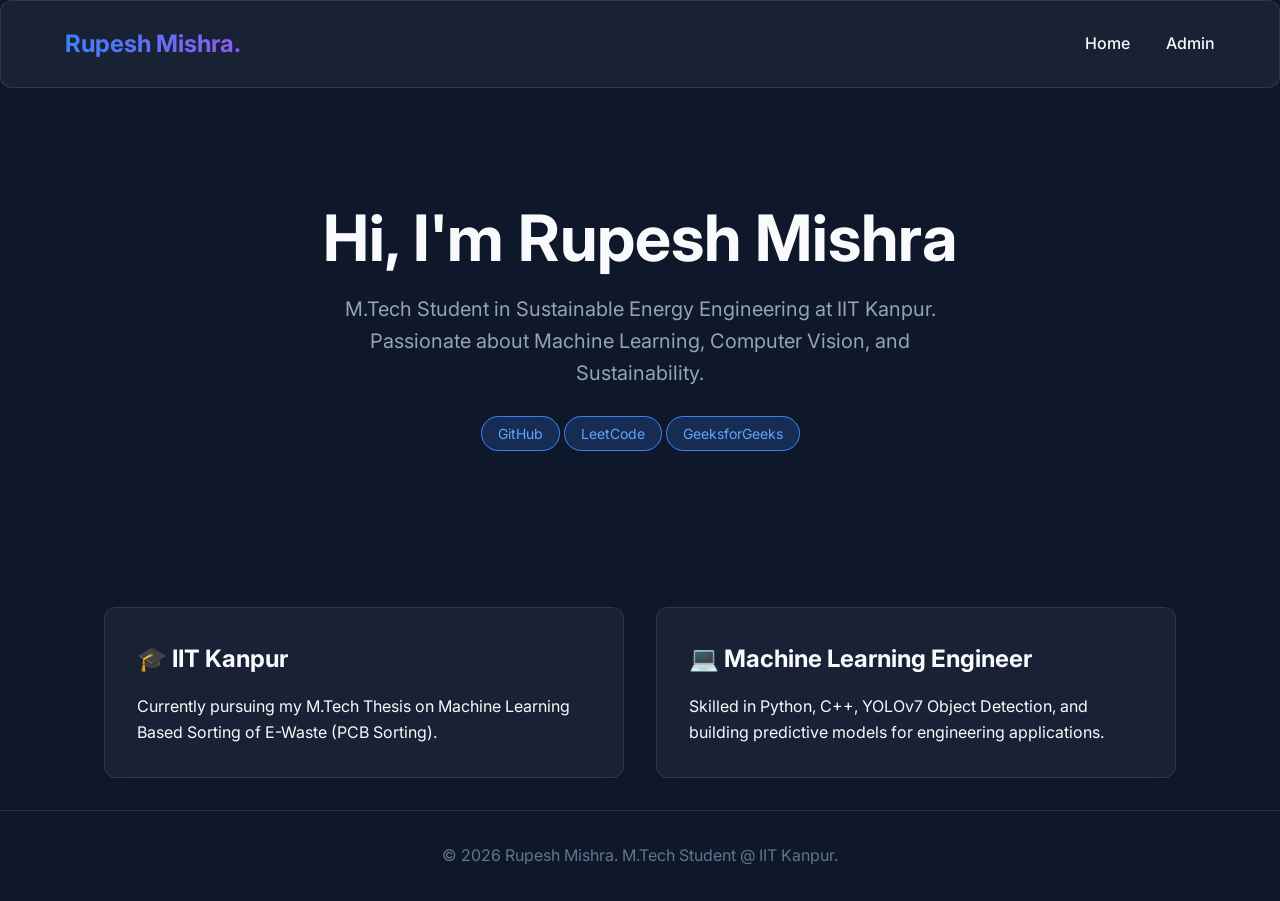
<file: index.html>
<!DOCTYPE html>
<html lang="en">
<head>
    <meta charset="UTF-8">
    <meta name="viewport" content="width=device-width, initial-scale=1.0">
    <title>Home | Portfolio</title>
    <link href="https://fonts.googleapis.com/css2?family=Inter:wght@300;400;500;600;700&display=swap" rel="stylesheet">
    <link rel="stylesheet" href="static/css/style.css">
    
</head>
<body>
    <header class="glass">
        <a href="/" class="logo">Rupesh Mishra.</a>
        <nav>
            <a href="/">Home</a>
            
            <a href="/admin">Admin</a>
        </nav>
    </header>

    <main>
        
<section class="hero animate">
    <h1>Hi, I'm Rupesh Mishra</h1>
    <p>M.Tech Student in Sustainable Energy Engineering at IIT Kanpur.<br>Passionate about Machine Learning, Computer Vision, and Sustainability.</p>
    <div style="margin-top: 1rem; margin-bottom: 2rem;">
        <a href="https://github.com/rupesh17701" target="_blank" class="ext-badge">GitHub</a>
        <a href="https://leetcode.com/u/MISHRARUPESH" target="_blank" class="ext-badge">LeetCode</a>
        <a href="https://geeksforgeeks.org/profile/mrupescipq" target="_blank" class="ext-badge">GeeksforGeeks</a>
    </div>
</section>

<section class="grid animate" style="animation-delay: 0.2s;">
    <div class="card glass">
        <h3>🎓 IIT Kanpur</h3>
        <p>Currently pursuing my M.Tech Thesis on Machine Learning Based Sorting of E-Waste (PCB Sorting).</p>
    </div>
    <div class="card glass">
        <h3>💻 Machine Learning Engineer</h3>
        <p>Skilled in Python, C++, YOLOv7 Object Detection, and building predictive models for engineering applications.</p>
    </div>
</section>

    </main>

    <footer>
        <p>&copy; 2026 Rupesh Mishra. M.Tech Student @ IIT Kanpur.</p>
    </footer>
    
    
</body>
</html>
</file>
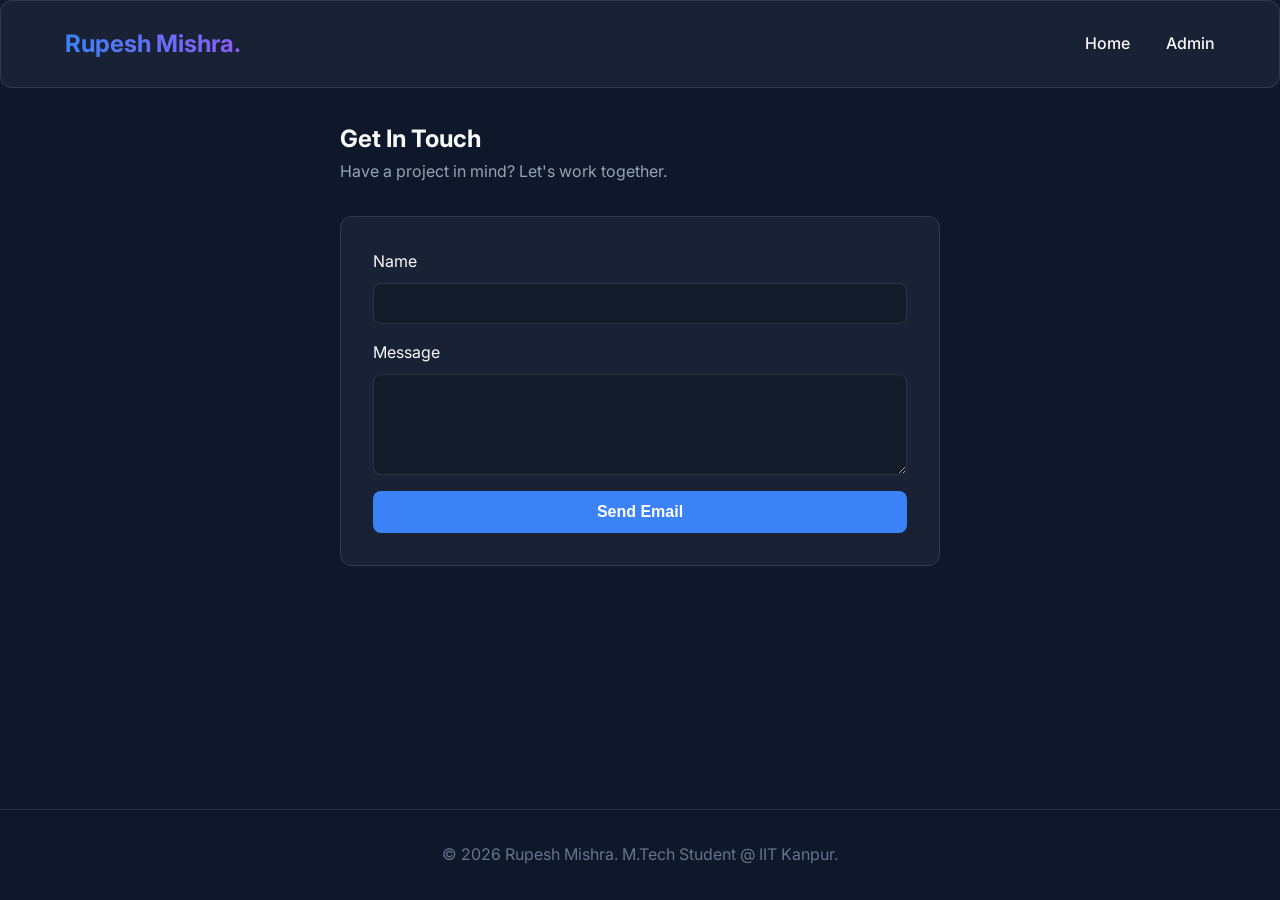
<file: ext_contact/index.html>
<!DOCTYPE html>
<html lang="en">
<head>
    <meta charset="UTF-8">
    <meta name="viewport" content="width=device-width, initial-scale=1.0">
    <title>Contact | Portfolio</title>
    <link href="https://fonts.googleapis.com/css2?family=Inter:wght@300;400;500;600;700&display=swap" rel="stylesheet">
    <link rel="stylesheet" href="../static/css/style.css">
    
</head>
<body>
    <header class="glass">
        <a href="/" class="logo">Rupesh Mishra.</a>
        <nav>
            <a href="/">Home</a>
            
            <a href="/admin">Admin</a>
        </nav>
    </header>

    <main>
        
<section class="animate" style="max-width: 600px; margin: 0 auto;">
    <h1>Get In Touch</h1>
    <p style="color: #94a3b8; margin-bottom: 2rem;">Have a project in mind? Let's work together.</p>
    
    <div class="glass" style="padding: 2rem;">
        
        
        <form action="mailto:rmishra25@iitk.ac.in" method="GET" enctype="text/plain" style="display: flex; flex-direction: column; gap: 1rem;">
            <div style="display: flex; flex-direction: column; gap: 0.5rem;">
                <label for="name">Name</label>
                <input type="text" id="name" name="name" required style="padding: 0.75rem; border-radius: 8px; border: 1px solid var(--border-color); background: rgba(0,0,0,0.2); color: white; width: 100%;">
            </div>
            <div style="display: flex; flex-direction: column; gap: 0.5rem;">
                <label for="body">Message</label>
                <textarea id="body" name="body" rows="5" required style="padding: 0.75rem; border-radius: 8px; border: 1px solid var(--border-color); background: rgba(0,0,0,0.2); color: white; width: 100%; resize: vertical;"></textarea>
            </div>
            <button type="submit" class="btn" style="border: none; cursor: pointer; font-size: 1rem;">Send Email</button>
        </form>
    </div>
</section>

    </main>

    <footer>
        <p>&copy; 2026 Rupesh Mishra. M.Tech Student @ IIT Kanpur.</p>
    </footer>
    
    
</body>
</html>
</file>
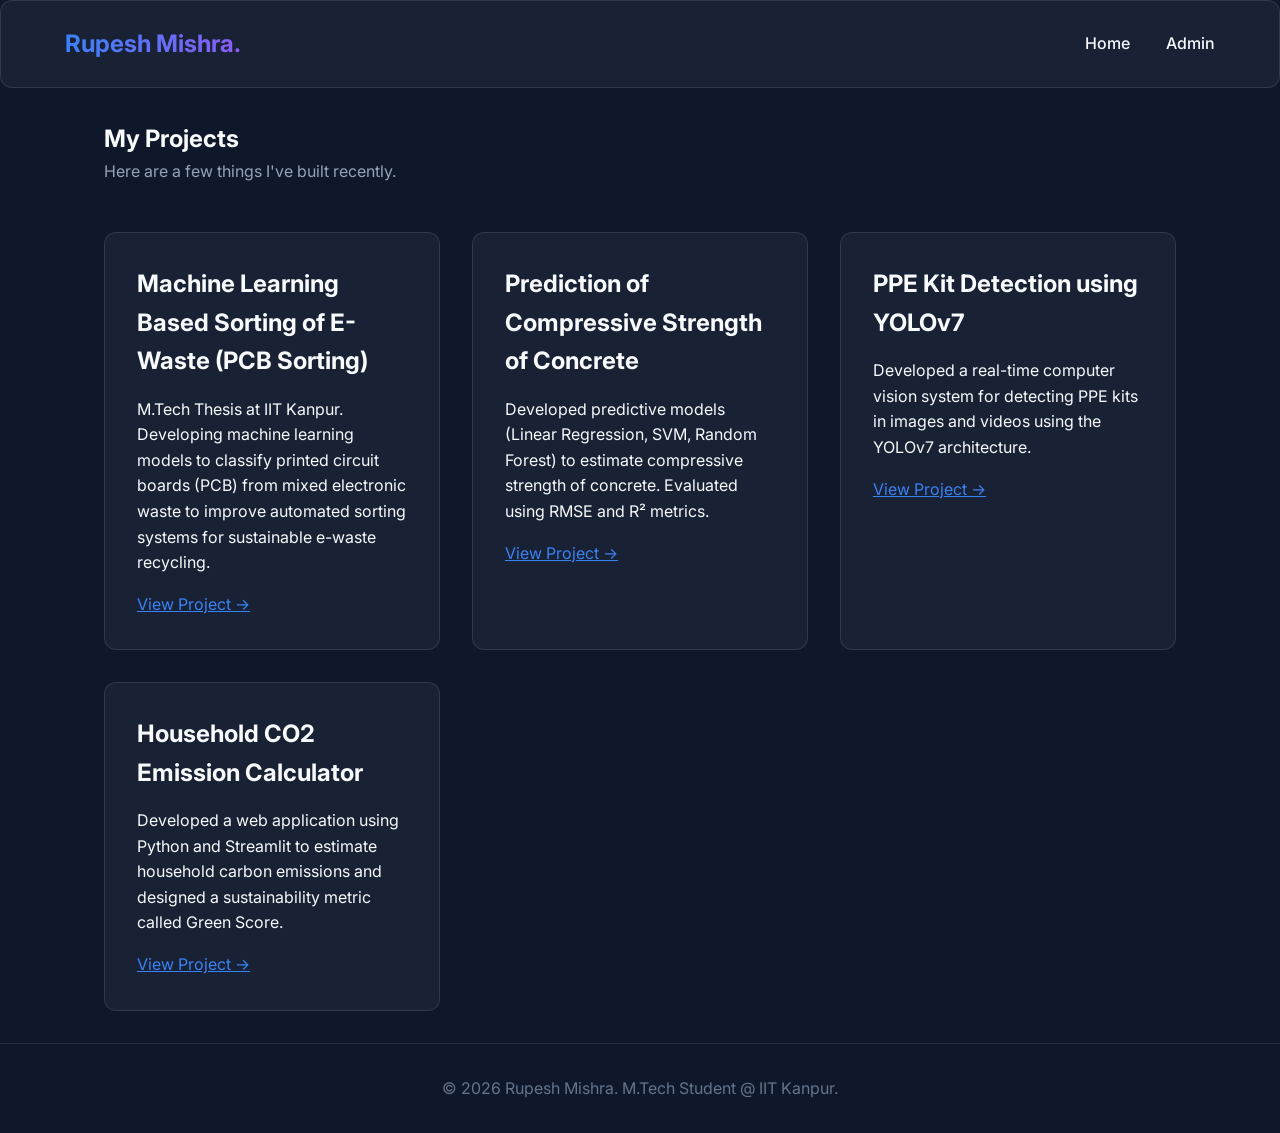
<file: ext_projects/index.html>
<!DOCTYPE html>
<html lang="en">
<head>
    <meta charset="UTF-8">
    <meta name="viewport" content="width=device-width, initial-scale=1.0">
    <title>Projects | Portfolio</title>
    <link href="https://fonts.googleapis.com/css2?family=Inter:wght@300;400;500;600;700&display=swap" rel="stylesheet">
    <link rel="stylesheet" href="../static/css/style.css">
    
</head>
<body>
    <header class="glass">
        <a href="/" class="logo">Rupesh Mishra.</a>
        <nav>
            <a href="/">Home</a>
            
            <a href="/admin">Admin</a>
        </nav>
    </header>

    <main>
        
<section class="animate">
    <h1>My Projects</h1>
    <p style="color: #94a3b8; margin-bottom: 2rem;">Here are a few things I've built recently.</p>
    
    <div class="grid">
        
        <div class="card glass">
            <h3>Machine Learning Based Sorting of E-Waste (PCB Sorting)</h3>
            <p>M.Tech Thesis at IIT Kanpur. Developing machine learning models to classify printed circuit boards (PCB) from mixed electronic waste to improve automated sorting systems for sustainable e-waste recycling.</p>
            <a href="#" target="_blank" style="color: var(--accent-color); margin-top: 1rem; display: inline-block;">View Project &rarr;</a>
        </div>
        
        <div class="card glass">
            <h3>Prediction of Compressive Strength of Concrete</h3>
            <p>Developed predictive models (Linear Regression, SVM, Random Forest) to estimate compressive strength of concrete. Evaluated using RMSE and R² metrics.</p>
            <a href="#" target="_blank" style="color: var(--accent-color); margin-top: 1rem; display: inline-block;">View Project &rarr;</a>
        </div>
        
        <div class="card glass">
            <h3>PPE Kit Detection using YOLOv7</h3>
            <p>Developed a real-time computer vision system for detecting PPE kits in images and videos using the YOLOv7 architecture.</p>
            <a href="#" target="_blank" style="color: var(--accent-color); margin-top: 1rem; display: inline-block;">View Project &rarr;</a>
        </div>
        
        <div class="card glass">
            <h3>Household CO2 Emission Calculator</h3>
            <p>Developed a web application using Python and Streamlit to estimate household carbon emissions and designed a sustainability metric called Green Score.</p>
            <a href="https://rupeshgreenscore.streamlit.app" target="_blank" style="color: var(--accent-color); margin-top: 1rem; display: inline-block;">View Project &rarr;</a>
        </div>
        
    </div>
</section>

    </main>

    <footer>
        <p>&copy; 2026 Rupesh Mishra. M.Tech Student @ IIT Kanpur.</p>
    </footer>
    
    
</body>
</html>
</file>
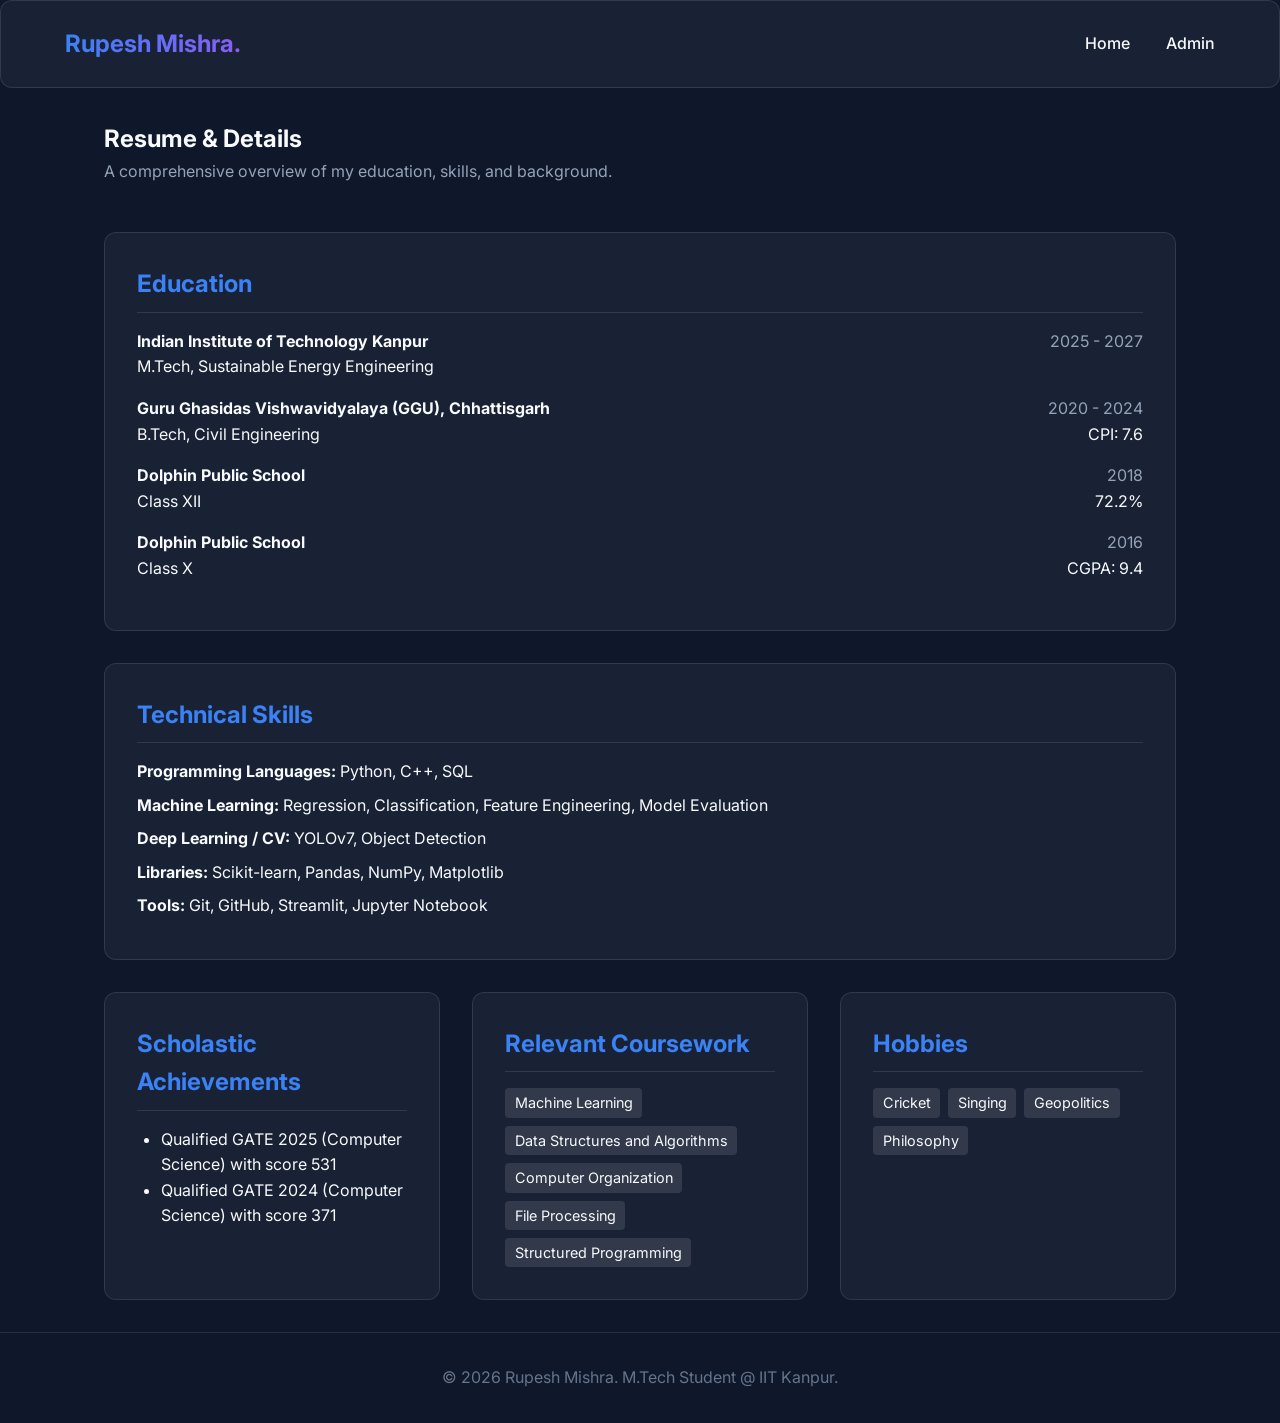
<file: ext_resume/index.html>
<!DOCTYPE html>
<html lang="en">
<head>
    <meta charset="UTF-8">
    <meta name="viewport" content="width=device-width, initial-scale=1.0">
    <title>Resume | Portfolio</title>
    <link href="https://fonts.googleapis.com/css2?family=Inter:wght@300;400;500;600;700&display=swap" rel="stylesheet">
    <link rel="stylesheet" href="../static/css/style.css">
    
</head>
<body>
    <header class="glass">
        <a href="/" class="logo">Rupesh Mishra.</a>
        <nav>
            <a href="/">Home</a>
            
            <a href="/admin">Admin</a>
        </nav>
    </header>

    <main>
        
<section class="animate">
    <h1>Resume & Details</h1>
    <p style="color: #94a3b8; margin-bottom: 2rem;">A comprehensive overview of my education, skills, and background.</p>

    <div class="grid" style="grid-template-columns: 1fr;">
        <div class="card glass">
            <h3 style="color: var(--accent-color); border-bottom: 1px solid var(--border-color); padding-bottom: 0.5rem; margin-bottom: 1rem;">Education</h3>
            
            <div style="margin-bottom: 1rem;">
                <div style="display: flex; justify-content: space-between;">
                    <strong>Indian Institute of Technology Kanpur</strong>
                    <span style="color: #94a3b8;">2025 - 2027</span>
                </div>
                <div style="display: flex; justify-content: space-between;">
                    <span>M.Tech, Sustainable Energy Engineering</span>
                    <span></span>
                </div>
            </div>
            
            <div style="margin-bottom: 1rem;">
                <div style="display: flex; justify-content: space-between;">
                    <strong>Guru Ghasidas Vishwavidyalaya (GGU), Chhattisgarh</strong>
                    <span style="color: #94a3b8;">2020 - 2024</span>
                </div>
                <div style="display: flex; justify-content: space-between;">
                    <span>B.Tech, Civil Engineering</span>
                    <span>CPI: 7.6</span>
                </div>
            </div>
            
            <div style="margin-bottom: 1rem;">
                <div style="display: flex; justify-content: space-between;">
                    <strong>Dolphin Public School</strong>
                    <span style="color: #94a3b8;">2018</span>
                </div>
                <div style="display: flex; justify-content: space-between;">
                    <span>Class XII</span>
                    <span>72.2%</span>
                </div>
            </div>
            
            <div style="margin-bottom: 1rem;">
                <div style="display: flex; justify-content: space-between;">
                    <strong>Dolphin Public School</strong>
                    <span style="color: #94a3b8;">2016</span>
                </div>
                <div style="display: flex; justify-content: space-between;">
                    <span>Class X</span>
                    <span>CGPA: 9.4</span>
                </div>
            </div>
            
        </div>

        <div class="card glass">
            <h3 style="color: var(--accent-color); border-bottom: 1px solid var(--border-color); padding-bottom: 0.5rem; margin-bottom: 1rem;">Technical Skills</h3>
            <ul style="list-style-type: none; padding-left: 0;">
                
                <li style="margin-bottom: 0.5rem;"><strong>Programming Languages:</strong> Python, C++, SQL</li>
                
                <li style="margin-bottom: 0.5rem;"><strong>Machine Learning:</strong> Regression, Classification, Feature Engineering, Model Evaluation</li>
                
                <li style="margin-bottom: 0.5rem;"><strong>Deep Learning / CV:</strong> YOLOv7, Object Detection</li>
                
                <li style="margin-bottom: 0.5rem;"><strong>Libraries:</strong> Scikit-learn, Pandas, NumPy, Matplotlib</li>
                
                <li style="margin-bottom: 0.5rem;"><strong>Tools:</strong> Git, GitHub, Streamlit, Jupyter Notebook</li>
                
            </ul>
        </div>

        <div class="grid" style="grid-template-columns: repeat(auto-fit, minmax(300px, 1fr)); margin-top: 0;">
            <div class="card glass">
                <h3 style="color: var(--accent-color); border-bottom: 1px solid var(--border-color); padding-bottom: 0.5rem; margin-bottom: 1rem;">Scholastic Achievements</h3>
                <ul style="padding-left: 1.5rem;">
                    
                    <li>Qualified GATE 2025 (Computer Science) with score 531</li>
                    
                    <li>Qualified GATE 2024 (Computer Science) with score 371</li>
                    
                </ul>
            </div>

            <div class="card glass">
                <h3 style="color: var(--accent-color); border-bottom: 1px solid var(--border-color); padding-bottom: 0.5rem; margin-bottom: 1rem;">Relevant Coursework</h3>
                <div style="display: flex; flex-wrap: wrap; gap: 0.5rem;">
                    
                    <span style="background: rgba(255,255,255,0.1); padding: 0.2rem 0.6rem; border-radius: 4px; font-size: 0.9rem;">Machine Learning</span>
                    
                    <span style="background: rgba(255,255,255,0.1); padding: 0.2rem 0.6rem; border-radius: 4px; font-size: 0.9rem;">Data Structures and Algorithms</span>
                    
                    <span style="background: rgba(255,255,255,0.1); padding: 0.2rem 0.6rem; border-radius: 4px; font-size: 0.9rem;">Computer Organization</span>
                    
                    <span style="background: rgba(255,255,255,0.1); padding: 0.2rem 0.6rem; border-radius: 4px; font-size: 0.9rem;">File Processing</span>
                    
                    <span style="background: rgba(255,255,255,0.1); padding: 0.2rem 0.6rem; border-radius: 4px; font-size: 0.9rem;">Structured Programming</span>
                    
                </div>
            </div>
            
            <div class="card glass">
                <h3 style="color: var(--accent-color); border-bottom: 1px solid var(--border-color); padding-bottom: 0.5rem; margin-bottom: 1rem;">Hobbies</h3>
                <div style="display: flex; flex-wrap: wrap; gap: 0.5rem;">
                    
                    <span style="background: rgba(255,255,255,0.1); padding: 0.2rem 0.6rem; border-radius: 4px; font-size: 0.9rem;">Cricket</span>
                    
                    <span style="background: rgba(255,255,255,0.1); padding: 0.2rem 0.6rem; border-radius: 4px; font-size: 0.9rem;">Singing</span>
                    
                    <span style="background: rgba(255,255,255,0.1); padding: 0.2rem 0.6rem; border-radius: 4px; font-size: 0.9rem;">Geopolitics</span>
                    
                    <span style="background: rgba(255,255,255,0.1); padding: 0.2rem 0.6rem; border-radius: 4px; font-size: 0.9rem;">Philosophy</span>
                    
                </div>
            </div>
        </div>
    </div>
</section>

    </main>

    <footer>
        <p>&copy; 2026 Rupesh Mishra. M.Tech Student @ IIT Kanpur.</p>
    </footer>
    
    
</body>
</html>
</file>
<file: static/css/style.css>
:root {
    --bg-color: #0f172a;
    --text-color: #f8fafc;
    --accent-color: #3b82f6;
    --card-bg: rgba(30, 41, 59, 0.7);
    --border-color: rgba(255, 255, 255, 0.1);
}

* {
    margin: 0;
    padding: 0;
    box-sizing: border-box;
}

body {
    font-family: 'Inter', sans-serif;
    background-color: var(--bg-color);
    color: var(--text-color);
    line-height: 1.6;
    min-height: 100vh;
    display: flex;
    flex-direction: column;
}

.glass {
    background: var(--card-bg);
    backdrop-filter: blur(10px);
    -webkit-backdrop-filter: blur(10px);
    border: 1px solid var(--border-color);
    border-radius: 12px;
}

header {
    padding: 1.5rem 5%;
    display: flex;
    justify-content: space-between;
    align-items: center;
    position: sticky;
    top: 0;
    z-index: 100;
}

.logo {
    font-size: 1.5rem;
    font-weight: 700;
    background: linear-gradient(90deg, #3b82f6, #8b5cf6);
    -webkit-background-clip: text;
    -webkit-text-fill-color: transparent;
    text-decoration: none;
}

nav a {
    color: var(--text-color);
    text-decoration: none;
    margin-left: 2rem;
    font-weight: 500;
    transition: color 0.3s ease;
}

nav a:hover {
    color: var(--accent-color);
}

main {
    flex-grow: 1;
    padding: 2rem 5%;
    max-width: 1200px;
    margin: 0 auto;
    width: 100%;
}

.hero {
    text-align: center;
    padding: 5rem 0;
}

.hero h1 {
    font-size: 4rem;
    margin-bottom: 1rem;
    line-height: 1.2;
}

.hero p {
    font-size: 1.25rem;
    color: #94a3b8;
    max-width: 600px;
    margin: 0 auto 2rem;
}

.btn {
    display: inline-block;
    padding: 0.75rem 1.5rem;
    background-color: var(--accent-color);
    color: white;
    text-decoration: none;
    border-radius: 8px;
    font-weight: 600;
    transition: transform 0.2s ease, background-color 0.3s ease;
}

.btn:hover {
    transform: translateY(-2px);
    background-color: #2563eb;
}

.grid {
    display: grid;
    grid-template-columns: repeat(auto-fit, minmax(300px, 1fr));
    gap: 2rem;
    margin-top: 3rem;
}

.card {
    padding: 2rem;
    transition: transform 0.3s ease, box-shadow 0.3s ease;
}

.card:hover {
    transform: translateY(-5px);
    box-shadow: 0 10px 25px rgba(0, 0, 0, 0.5);
}

.card h3 {
    margin-bottom: 1rem;
    font-size: 1.5rem;
}

.extensions-list {
    display: flex;
    gap: 1rem;
    flex-wrap: wrap;
    justify-content: center;
    margin-top: 2rem;
}

.ext-badge {
    padding: 0.5rem 1rem;
    background: rgba(59, 130, 246, 0.2);
    border: 1px solid var(--accent-color);
    border-radius: 9999px;
    font-size: 0.875rem;
    color: #60a5fa;
    text-decoration: none;
    transition: all 0.3s ease;
}

.ext-badge:hover {
    background: var(--accent-color);
    color: white;
}

footer {
    text-align: center;
    padding: 2rem;
    color: #64748b;
    border-top: 1px solid var(--border-color);
}

/* Animations */
@keyframes fadeIn {
    from { opacity: 0; transform: translateY(20px); }
    to { opacity: 1; transform: translateY(0); }
}

.animate {
    animation: fadeIn 0.8s ease forwards;
}

/* Admin specific */
.admin-table {
    width: 100%;
    border-collapse: collapse;
    margin-top: 2rem;
}

.admin-table th, .admin-table td {
    padding: 1rem;
    text-align: left;
    border-bottom: 1px solid var(--border-color);
}

.admin-table th {
    background: rgba(0,0,0,0.2);
}
</file>
